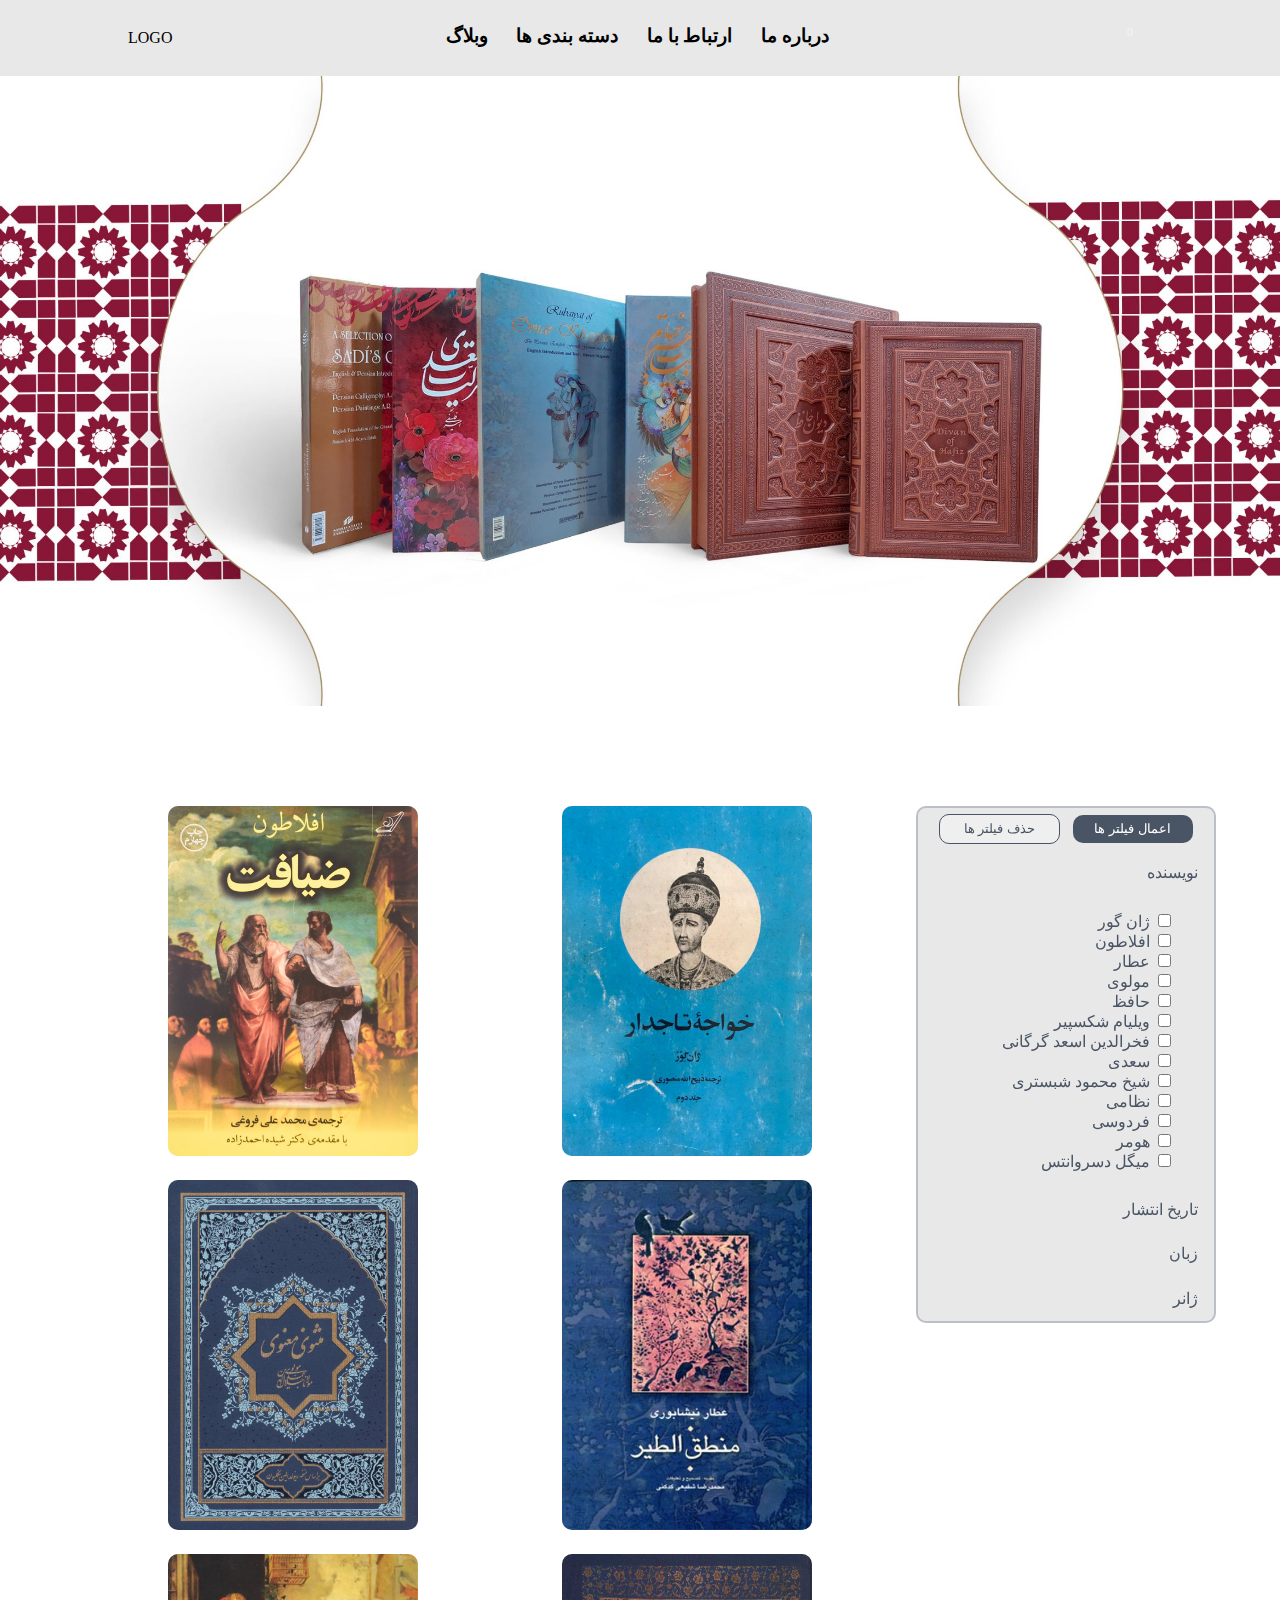
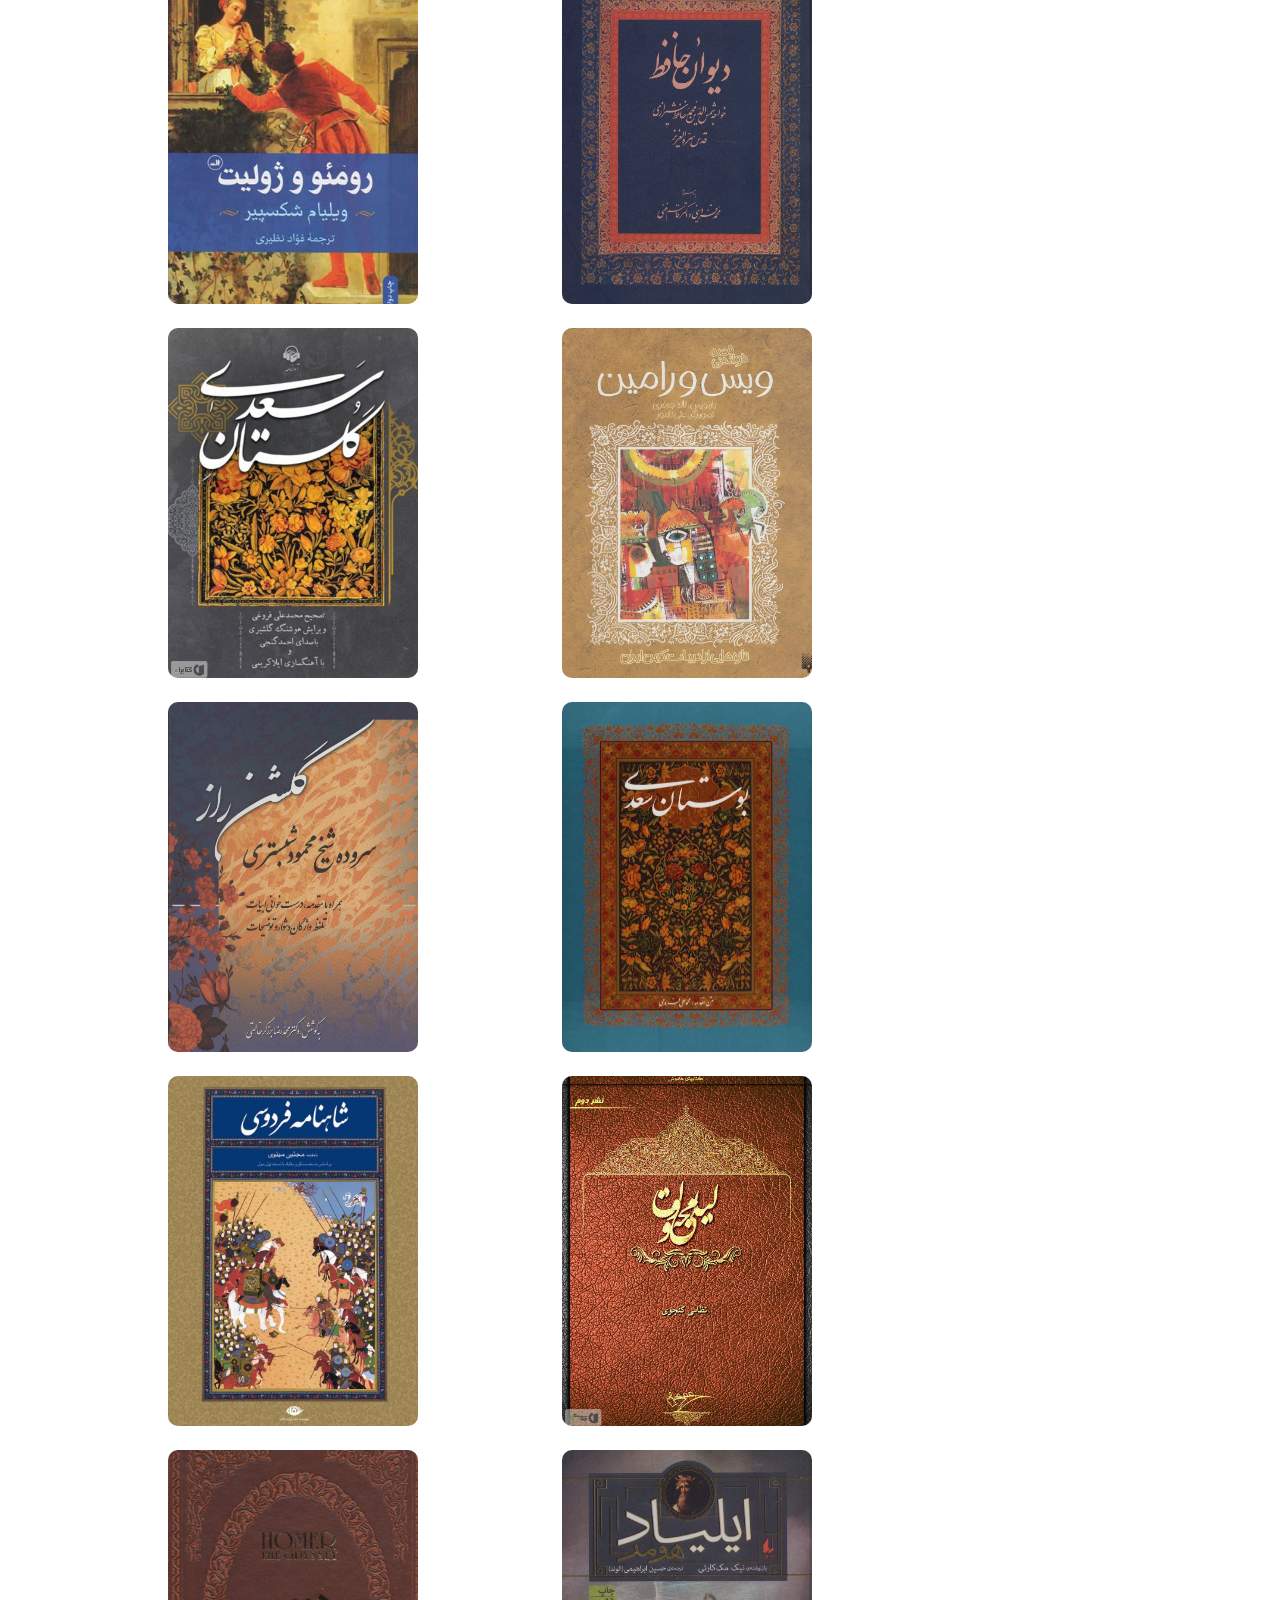
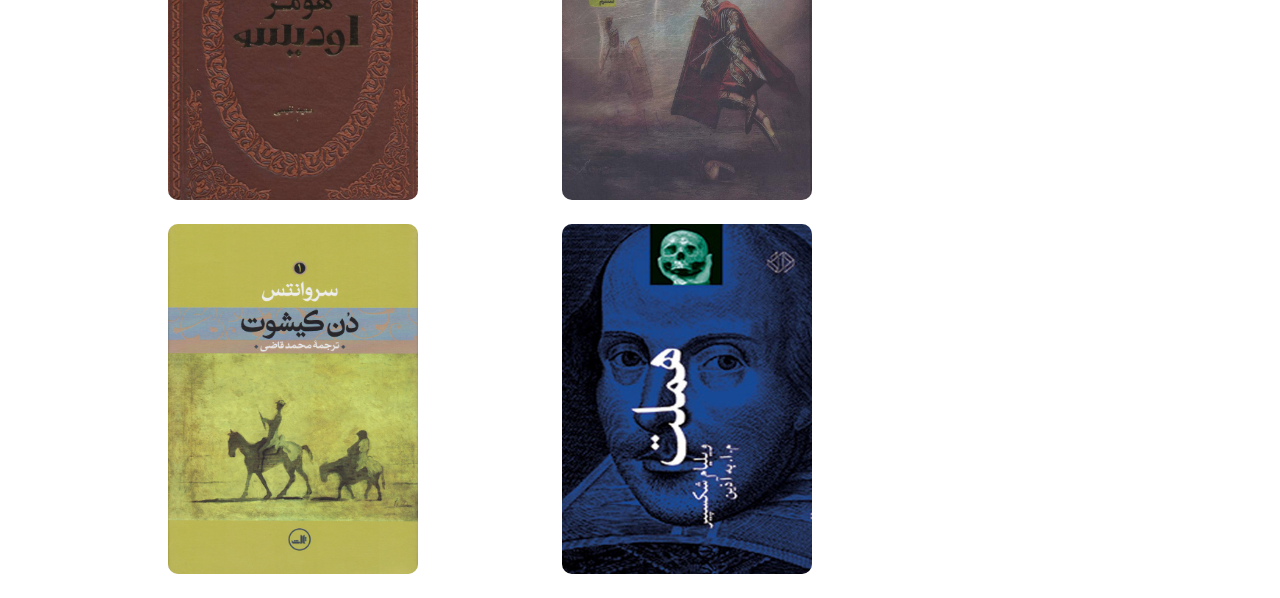
<file: index.html>
<!DOCTYPE html>
<html lang="fa-IR" dir="rtl">

<head>
    <meta charset="UTF-8">
    <meta name="viewport" content="width=device-width, initial-scale=1.0">
    <title>Document</title>
    <script src="data.js" defer></script>
    <script src="init.js" defer></script>
    <script src="main.js" defer></script>
    <link rel="stylesheet" href="./assets/css/main.min.css">
    <link rel="stylesheet" href="https://cdnjs.cloudflare.com/ajax/libs/font-awesome/6.4.2/css/all.min.css"
        integrity="sha512-z3gLpd7yknf1YoNbCzqRKc4qyor8gaKU1qmn+CShxbuBusANI9QpRohGBreCFkKxLhei6S9CQXFEbbKuqLg0DA=="
        crossorigin="anonymous" referrerpolicy="no-referrer" />
</head>

<body>

    <header class="header">
        <div class="header__cart-container">
            <i id="cart" class="fa-solid fa-cart-shopping header__cart-container__cart"></i>
            <span id="cart-counter" class="header__cart-container__counter">0</span>
        </div>

        <div class="header__navbar">
            <h2 class="header__navbar__item">درباره ما
                <div class="header__navbar__item__underline"></div>
            </h2>
            <h2 class="header__navbar__item">ارتباط با ما
                <div class="header__navbar__item__underline"></div>
            </h2>
            <h2 class="header__navbar__item">دسته بندی ها
                <div class="header__navbar__item__underline"></div>
            </h2>
            <h2 class="header__navbar__item">وبلاگ
                <div class="header__navbar__item__underline"></div>
            </h2>
        </div>

        <div class="header__logo">LOGO</div>

        <i class="fa-solid fa-bars header__menu"></i>
    </header>

    <section class="slider">
        <img class="slider__image" src="./assets/image/banner.jpg" alt="">
    </section>

    <i id="filter-icon" class="fa-solid fa-filter filter-icon"></i>

    <section id="container-main" class="container-main">
        
        <aside id="filters" class="filters">
            <div class="filters__buttons">
                <i class="fa-solid fa-xmark filters__buttons--close"></i>
                <button id="apply-filters" class="filters__buttons--apply">اعمال فیلتر ها</button>
                <button id="clear-filters" class="filters__buttons--clear">حذف فیلتر ها</button>
            </div>
            <div class="filters__item">
                <span class="filters__item__title">نویسنده</span>
                <i class="fa-solid fa-chevron-down filters__item__arrow"></i>
            </div>
            <ul id="filters__list__author" class="filters__list">
            </ul>
            <div class="filters__item filters__item--hidden">
                <span class="filters__item__title">تاریخ انتشار</span>
                <i class="fa-solid fa-chevron-down filters__item__arrow"></i>
            </div>
            <input type="range" id="filters__list__date" class="filters__list">
            <div class="filters__item filters__item--hidden">
                <span class="filters__item__title">زبان</span>
                <i class="fa-solid fa-chevron-down filters__item__arrow"></i>
            </div>
            <ul id="filters__list__lang" class="filters__list "></ul>
            <div class="filters__item filters__item--hidden">
                <span class="filters__item__title">ژانر</span>
                <i class="fa-solid fa-chevron-down filters__item__arrow"></i>
            </div>
            <ul id="filters__list__genre" class="filters__list"></ul>
        </aside>


        <section id="root" class="products">
            <div class="product">
                <img src="./assets/image/1.jpg" alt="product image" class="product__image">
                <div class="product__desc">
                    <h2 class="product__desc__title">خواجه تاجدار</h2>
                    <div class="product__desc__details">
                        <h3 class="product__desc__details__item">
                            <span>اثر </span>
                            ژان گور
                        </h3>

                        <h3 class="product__desc__details__item">
                            2007
                        </h3>

                        <h3 class="product__desc__details__item">
                            <span>زبان:‌ </span>
                            فارسی
                        </h3>
                        <h3 class="product__desc__details__item">
                            <span>ژانر:‌ </span>
                            فلسفه
                        </h3>
                    </div>
                    <div class="product__desc__basket">
                        <i class="fa-solid fa-book-medical"></i>
                        <h4>اضافه به سبد خرید</h4>
                    </div>
                </div>
            </div>
        </section>
    </section>
</body>

</html>
</file>
<file: assets/css/main.min.css>
body{margin:0}a{display:inline-block;text-decoration:none;color:inherit}*{-webkit-box-sizing:border-box;box-sizing:border-box}h1,h2,h3,h4,h5,h6{margin:0}.header{width:100%;background-color:#e8e8e8;display:-webkit-box;display:-ms-flexbox;display:flex;-webkit-box-pack:justify;-ms-flex-pack:justify;justify-content:space-between;-webkit-box-align:center;-ms-flex-align:center;align-items:center;-webkit-box-orient:horizontal;-webkit-box-direction:normal;-ms-flex-direction:row;flex-direction:row;-ms-flex-wrap:nowrap;flex-wrap:nowrap;padding:.8rem 10%}.header__cart-container{position:relative;width:50px;height:50px;cursor:pointer}.header__cart-container__cart{font-size:2rem;position:absolute;top:50%;left:50%;-webkit-transform:translate(-50%, -50%);transform:translate(-50%, -50%)}.header__cart-container__counter{padding:.4rem;position:absolute;top:50%;left:50%;-webkit-transform:translate(-35%, -67%);transform:translate(-35%, -67%);color:#f4f4f2;font-size:.8rem}.header__navbar{display:none}@media(min-width: 768px){.header__navbar{display:-webkit-box;display:-ms-flexbox;display:flex;-webkit-box-pack:center;-ms-flex-pack:center;justify-content:center;-webkit-box-align:center;-ms-flex-align:center;align-items:center;-webkit-box-orient:horizontal;-webkit-box-direction:normal;-ms-flex-direction:row;flex-direction:row;-ms-flex-wrap:nowrap;flex-wrap:nowrap}}.header__navbar__item{padding:.4rem .9rem;font-size:1.2rem;cursor:default}.header__navbar__item__underline{width:0;height:4px;background-color:#495464;border-radius:4px;-webkit-transition:.5s;transition:.5s}.header__navbar__item:hover .header__navbar__item__underline{width:100%;-webkit-transition:.5s;transition:.5s}@media(min-width: 768px){.header__menu{display:none !important}}#container-main{width:90%;margin:0 auto;margin-top:50px;display:-webkit-box;display:-ms-flexbox;display:flex;-webkit-box-pack:center;-ms-flex-pack:center;justify-content:center;-webkit-box-align:start;-ms-flex-align:start;align-items:flex-start;position:relative}.filter-icon{padding:1rem;margin-top:1rem;margin-right:10%}@media(min-width: 768px){.filter-icon{display:none !important}}.filters{max-width:20%;min-width:300px;max-height:70vh;background-color:#e8e8e8;border:2px solid #bbbfca;color:#495464;border-radius:10px;position:absolute;z-index:10;top:0;right:0;overflow-y:auto;display:none}@media(min-width: 768px){.filters{display:-webkit-box;display:-ms-flexbox;display:flex;-webkit-box-pack:start;-ms-flex-pack:start;justify-content:flex-start;-webkit-box-align:start;-ms-flex-align:start;align-items:flex-start;-webkit-box-orient:vertical;-webkit-box-direction:normal;-ms-flex-direction:column;flex-direction:column;-ms-flex-wrap:nowrap;flex-wrap:nowrap;position:sticky;top:0;height:auto;max-height:70vh}}.filters__buttons{display:-webkit-box;display:-ms-flexbox;display:flex;-webkit-box-pack:justify;-ms-flex-pack:justify;justify-content:space-between;-webkit-box-align:center;-ms-flex-align:center;align-items:center;-webkit-box-orient:horizontal;-webkit-box-direction:normal;-ms-flex-direction:row;flex-direction:row;-ms-flex-wrap:nowrap;flex-wrap:nowrap;width:90%;margin:auto}.filters__buttons--apply{background-color:#495464;color:#fff;width:50%;border:none;outline:none;margin:.4rem .4rem;padding:.4rem 1rem;border-radius:10px}.filters__buttons--clear{color:#495464;border:1px solid #495464;width:50%;margin:.4rem .4rem;border-radius:10px;outline:none;padding:.4rem 1rem}.filters__buttons--close{padding:.8rem}@media(min-width: 768px){.filters__buttons--close{display:none !important}}.filters__item{padding:.8rem 1rem;width:100%;display:-webkit-box;display:-ms-flexbox;display:flex;-webkit-box-pack:justify;-ms-flex-pack:justify;justify-content:space-between;-webkit-box-align:center;-ms-flex-align:center;align-items:center;-webkit-box-orient:horizontal;-webkit-box-direction:normal;-ms-flex-direction:row;flex-direction:row;-ms-flex-wrap:nowrap;flex-wrap:nowrap}.filters__item--hidden+.filters__list{display:none}.filters__item--hidden>i{-webkit-transform:rotate(90deg);transform:rotate(90deg);-webkit-transition:.5s;transition:.5s}.filters__list{-webkit-transition:.5s;transition:.5s}.filters__list>li{list-style-type:none}#root{width:100%;padding:0 2rem;display:-webkit-box;display:-ms-flexbox;display:flex;-ms-flex-pack:distribute;justify-content:space-around;-webkit-box-align:start;-ms-flex-align:start;align-items:flex-start;-webkit-box-orient:horizontal;-webkit-box-direction:normal;-ms-flex-direction:row;flex-direction:row;-ms-flex-wrap:wrap;flex-wrap:wrap}.product{width:100%;max-width:250px;background-color:#e8e8e8;border-radius:10px;margin:0px .4rem;margin-bottom:1.5rem;overflow:hidden}@media(min-width: 768px){.product{position:relative;height:350px}}.product__image{width:100%;height:100%;-o-object-fit:cover;object-fit:cover}@media(min-width: 768px){.product__image{position:absolute;top:0;left:0}}.product__desc{color:#f4f4f2;padding-top:0;color:#495464;display:-webkit-box;display:-ms-flexbox;display:flex;-webkit-box-pack:center;-ms-flex-pack:center;justify-content:center;-webkit-box-align:start;-ms-flex-align:start;align-items:flex-start;-webkit-box-orient:horizontal;-webkit-box-direction:normal;-ms-flex-direction:row;flex-direction:row;-ms-flex-wrap:wrap;flex-wrap:wrap;-webkit-transition:.5s;transition:.5s}@media(min-width: 768px){.product__desc{background-color:rgba(50,50,50,.8);padding-top:1.5rem;color:#fff;width:100%;height:100%;position:absolute;display:-webkit-box;display:-ms-flexbox;display:flex;-webkit-box-pack:justify;-ms-flex-pack:justify;justify-content:space-between;-webkit-box-align:center;-ms-flex-align:center;align-items:center;-webkit-box-orient:vertical;-webkit-box-direction:normal;-ms-flex-direction:column;flex-direction:column;-ms-flex-wrap:nowrap;flex-wrap:nowrap;top:0;left:0;opacity:0}}.product__desc__title{margin:.4rem .4rem}.product__desc__details{width:100%;display:-webkit-box;display:-ms-flexbox;display:flex;-webkit-box-pack:start;-ms-flex-pack:start;justify-content:flex-start;-webkit-box-align:start;-ms-flex-align:start;align-items:flex-start;-webkit-box-orient:horizontal;-webkit-box-direction:normal;-ms-flex-direction:row;flex-direction:row;-ms-flex-wrap:wrap;flex-wrap:wrap}@media(min-width: 768px){.product__desc__details{display:-webkit-box;display:-ms-flexbox;display:flex;-webkit-box-pack:start;-ms-flex-pack:start;justify-content:flex-start;-webkit-box-align:center;-ms-flex-align:center;align-items:center;-webkit-box-orient:vertical;-webkit-box-direction:normal;-ms-flex-direction:column;flex-direction:column;-ms-flex-wrap:wrap;flex-wrap:wrap}}.product__desc__details__item{font-size:.8rem;margin:.4rem .4rem;padding:.4rem .4rem;border:1px solid #bbbfca;border-radius:15% 15% 15% 15%/30% 30% 30% 30%}.product__desc__basket{width:100%;padding:.9rem 0;color:#495464;background-color:#ff0;display:-webkit-box;display:-ms-flexbox;display:flex;-webkit-box-pack:center;-ms-flex-pack:center;justify-content:center;-webkit-box-align:center;-ms-flex-align:center;align-items:center;-webkit-box-orient:horizontal;-webkit-box-direction:normal;-ms-flex-direction:row;flex-direction:row;-ms-flex-wrap:nowrap;flex-wrap:nowrap;cursor:pointer}.product__desc__basket>i{margin:0 .8rem}.product__desc:hover{-webkit-transition:.5s;transition:.5s;opacity:1}.cart-books{display:-webkit-box;display:-ms-flexbox;display:flex;-webkit-box-pack:start;-ms-flex-pack:start;justify-content:flex-start;-webkit-box-align:center;-ms-flex-align:center;align-items:center;-webkit-box-orient:vertical;-webkit-box-direction:normal;-ms-flex-direction:column;flex-direction:column;-ms-flex-wrap:nowrap;flex-wrap:nowrap;width:100%;max-width:800px;margin:2rem auto}.cart-books__item{width:100%;padding:.9rem;background-color:#e8e8e8;position:relative;margin-bottom:2rem;border-radius:10px;display:-webkit-box;display:-ms-flexbox;display:flex;-webkit-box-pack:start;-ms-flex-pack:start;justify-content:flex-start;-webkit-box-align:stretch;-ms-flex-align:stretch;align-items:stretch;-webkit-box-orient:horizontal;-webkit-box-direction:normal;-ms-flex-direction:row;flex-direction:row;-ms-flex-wrap:nowrap;flex-wrap:nowrap}.cart-books__item__image{width:20%;margin-left:2rem}.cart-books__item__desc{display:-webkit-box;display:-ms-flexbox;display:flex;-ms-flex-pack:distribute;justify-content:space-around;-webkit-box-align:start;-ms-flex-align:start;align-items:flex-start;-webkit-box-orient:vertical;-webkit-box-direction:normal;-ms-flex-direction:column;flex-direction:column;-ms-flex-wrap:nowrap;flex-wrap:nowrap}.cart-books__item__desc__item:not(:first-child){color:#495464;font-size:1rem}.cart-books__item__remove{position:absolute;top:0;right:0;color:#fff;background-color:red;padding:.8rem;border-radius:50%;-webkit-transition:.5s;transition:.5s;-webkit-transform:translate(50%, -50%);transform:translate(50%, -50%)}.cart-books__item__remove:hover{-webkit-transition:.5s;transition:.5s;-webkit-transform:translate(50%, -50%) scale(1.2);transform:translate(50%, -50%) scale(1.2);cursor:pointer}.slider{width:100%;height:70vh;margin-bottom:100px}@media(max-width: 768px){.slider{margin-bottom:0}}.slider__image{width:100%;height:100%;-o-object-fit:cover;object-fit:cover}/*# sourceMappingURL=main.min.css.map */
</file>
